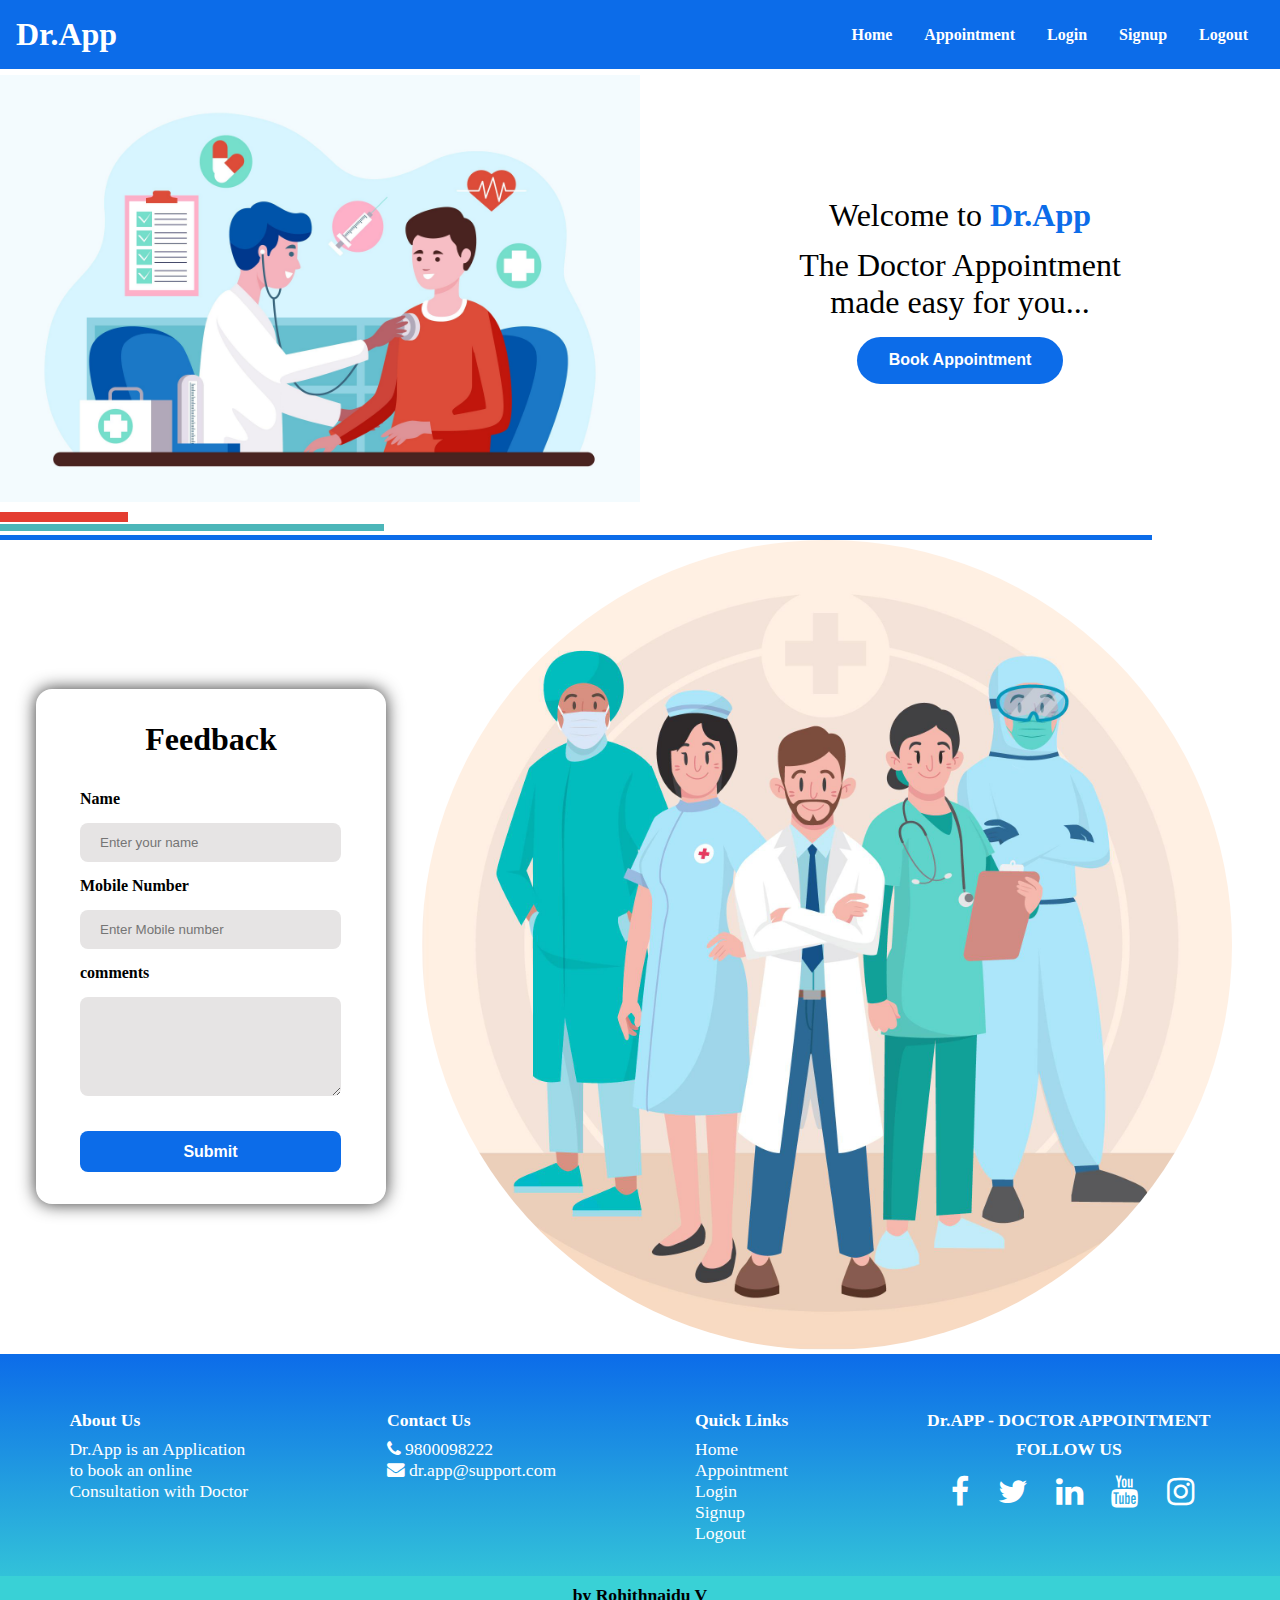
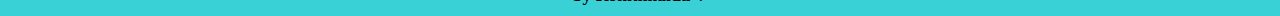
<file: Dr.App/index.html>
<!DOCTYPE html>
<html lang="en">

<head>
  <meta charset="UTF-8">
  <meta http-equiv="X-UA-Compatible" content="IE=edge">
  <meta name="viewport" content="width=device-width, initial-scale=1.0">
  <title>Home page</title>
  <link rel="stylesheet" href="https://cdnjs.cloudflare.com/ajax/libs/font-awesome/4.7.0/css/font-awesome.min.css">
  <link rel="stylesheet" href="style.css">
  <style>
    .forms {
      max-width: 350px;
      max-height: 600px;
      border-radius: 1rem;
      padding: 16px;
      background-color: white;
      margin: 7% auto;
      box-shadow: 0 0 17px #333;
    }

    input,
    textarea {
      width: 90%;
      padding: 12px 20px;
      margin: 15px 0;
      display: inline-block;
      border-radius: 0.5rem;
      background-color: rgb(230, 228, 228);
      border: none;
      outline: none;
    }
  </style>
</head>

<body>
  <nav id="navbar">
    <h1 class="logo">Dr.App</h1>
    <ul>
      <li><a href="index.html">Home</a></li>
      <li><a href="doctors.html">Appointment</a></li>
      <li><a href="login.html">Login</a></li>
      <li><a href="signup.html">Signup</a></li>
      <li><a href="login.html">Logout</a></li>
    </ul>
  </nav>

  <div class="container">
    <div class="docpat-img">
      <img src="images/docpat.jpg" alt="doctor patient image">
    </div>
    <div class="description">
      <p id="welcome">Welcome to <span>Dr.App</span></p>
      <p>The Doctor Appointment made easy for you... </p>
      <button onclick="window.location.href='doctors.html'">Book Appointment</button>
    </div>
  </div>

  <div class="line">
    <span class="line-1"></span><br>
    <span class="line-2"></span><br>
    <span class="line-3"></span><br>
  </div>

  <div class="container">
    <div class="forms">
      <div class="header">
        <h1>Feedback</h1>
      </div>
      <div class="main">
        <form>
          <label for="uname"><b>Name</b></label>
          <input type="text" placeholder="Enter your name" name="uname"
            title="must contain min 4 characters and max upto 25 characters only" pattern="[A-Za-z\s]{4,25}" required>

          <label for="mob"><b>Mobile Number</b></label>
          <input type="tel" placeholder="Enter Mobile number" name="mob" pattern="[6-9]{1}[0-9]{9}"
            title="Mobile number starting with 6,7,8 or 9 is only accepted and only 10 numbers" required>

          <label for="comment"><b>comments</b></label>
          <textarea name="comment" id="comment" cols="30" rows="5" required></textarea>
          <button id="form-button" type="submit">Submit</button>
        </form>
      </div>
    </div>
    <div class="doctors-img">
      <img src="images/doctors.jpg" alt="doctors image">
    </div>
  </div>

  <footer>
    <div class="foot">
      <div class="about">
        <h4>About Us</h4>
        <p>Dr.App is an Application<br>to book an online<br>Consultation with Doctor</p>
      </div>
      <div class="contact">
        <h4>Contact Us</h4>
        <p class="fa fa-phone"> 9800098222</p> <br>
        <p class="fa fa-envelope"> dr.app&#64support.com</p>
      </div>
      <div class="qlinks">
        <p>Quick Links</p>
        <ul>
          <li><a href="index.html">Home</a></li>
          <li><a href="doctors.html">Appointment</a></li>
          <li><a href="login.html">Login</a></li>
          <li><a href="signup.html">Signup</a></li>
          <li><a href="login.html">Logout</a></li>
        </ul>
      </div>
      <div class="icons">
        <p>Dr.APP - DOCTOR APPOINTMENT</p>
        <p>FOLLOW US</p>
        <a href="#" class="fa fa-facebook"></a>
        <a href="#" class="fa fa-twitter"></a>
        <a href="#" class="fa fa-linkedin"></a>
        <a href="#" class="fa fa-youtube"></a>
        <a href="#" class="fa fa-instagram"></a>
      </div>
    </div>
    <p id="by">by Rohithnaidu V</p>
  </footer>
</body>

</html>
</file>
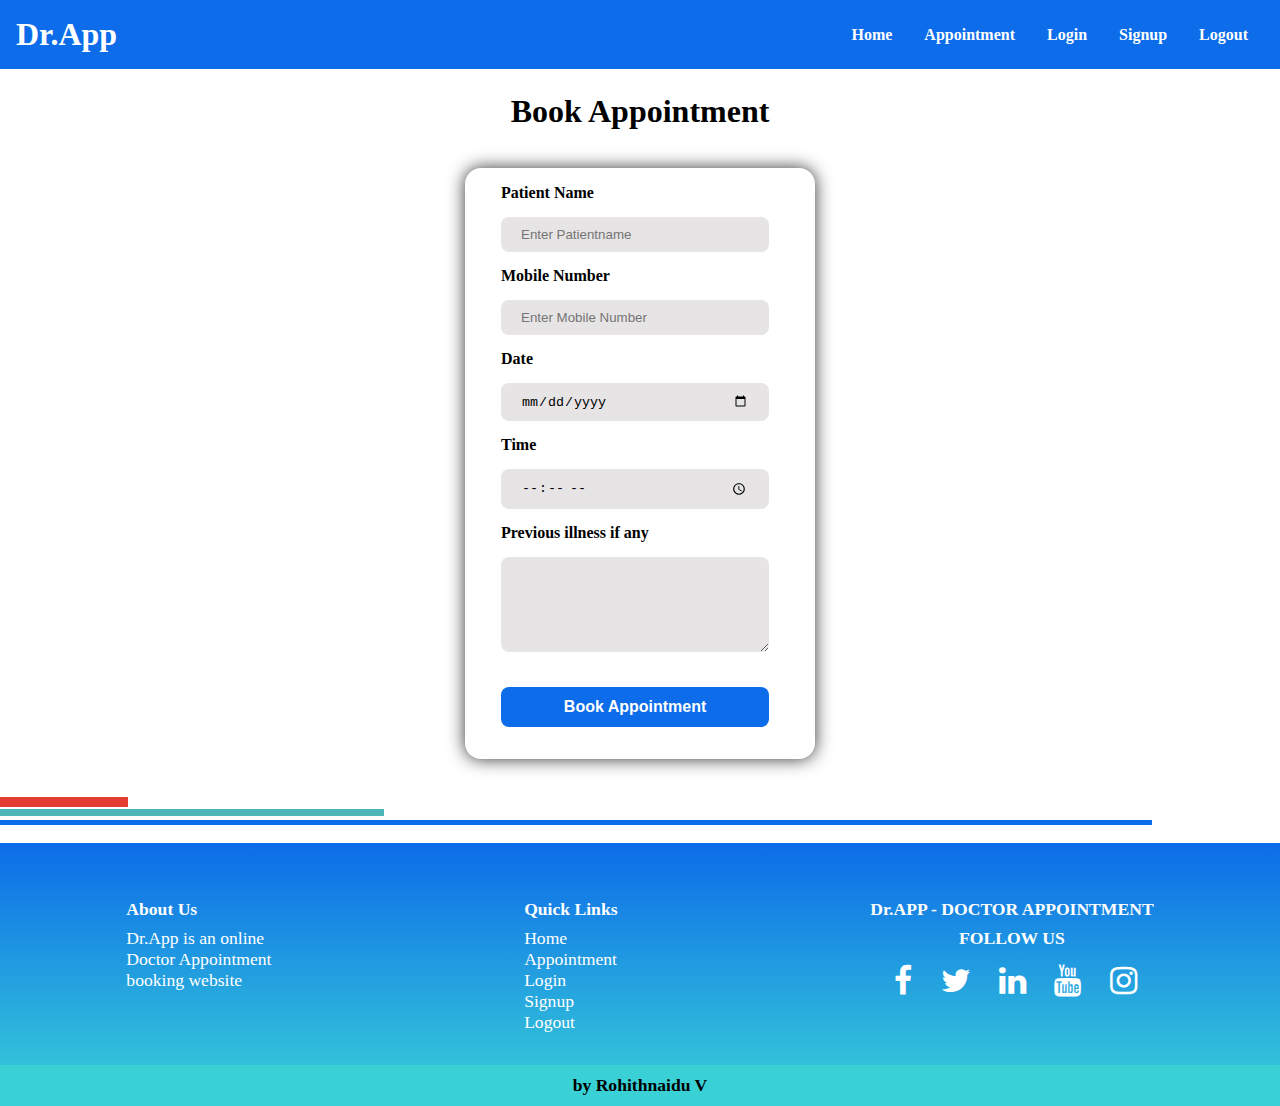
<file: Dr.App/appointment.html>
<!DOCTYPE html>
<html lang="en">

<head>
    <meta charset="UTF-8">
    <meta http-equiv="X-UA-Compatible" content="IE=edge">
    <meta name="viewport" content="width=device-width, initial-scale=1.0">
    <title>Appointment page</title>
    <link rel="stylesheet" href="style.css">
    <link rel="stylesheet" href="https://cdnjs.cloudflare.com/ajax/libs/font-awesome/4.7.0/css/font-awesome.min.css">
    <style>
        .login {
            max-width: 350px;
            max-height: 600px;
            border-radius: 1rem;
            padding: 16px;
            background-color: white;
            margin: 3% auto;
            box-shadow: 0 0 17px #333;
        }

        input,
        textarea {
            width: 90%;
            padding: 10px 20px;
            margin: 15px 0;
            display: inline-block;
            border-radius: 0.5rem;
            background-color: rgb(230, 228, 228);
            border: none;
            outline: none;
        }

        .main {
            padding-left: 20px;
        }

        #login-button {
            width: 90%;
            margin: 1rem 0;
            padding: 0.7rem 1rem;
            border: none;
            outline: none;
            border-radius: 0.5rem;
            background-color: #0c6ce9;
            color: #ffffff;
            font-weight: bold;
            font-size: 1rem;
        }

        #login-button:hover {
            background-color: rgb(76, 182, 185);
        }
    </style>
</head>

<body>
    <nav id="navbar">
        <h1 class="logo">Dr.App</h1>
        <ul>
            <li><a href="index.html">Home</a></li>
            <li><a href="doctors.html">Appointment</a></li>
            <li><a href="login.html">Login</a></li>
            <li><a href="signup.html">Signup</a></li>
            <li><a href="login.html">Logout</a></li>
        </ul>
    </nav>

    <h1 id="bookapp">Book Appointment</h1>

    <div class="login">
        <div class="main">
            <form>
                <label for="pname"><b>Patient Name</b></label>
                <input type="text" placeholder="Enter Patientname" name="pname" required>
                <label for="mob"><b>Mobile Number</b></label>
                <input type="number" placeholder="Enter Mobile Number" name="mob" required>
                <label for="date"><b>Date</b></label>
                <input type="date" name="date" required>
                <label for="time"><b>Time</b></label>
                <input type="time" name="time" required>
                <label for="comment"><b>Previous illness if any</b></label>
                <textarea name="comment" id="" cols="30" rows="5"></textarea>
                <button id="login-button" type="submit">Book Appointment</button>
            </form>
        </div>
    </div>

    <div class="line">
        <span class="line-1"></span><br>
        <span class="line-2"></span><br>
        <span class="line-3"></span><br>
    </div>
    <br>



    <footer>
        <div class="foot">
            <div class="about">
                <h4>About Us</h4>
                <p>Dr.App is an online <br> Doctor Appointment <br> booking website</p>
            </div>
            <div class="qlinks">
                <p>Quick Links</p>
                <ul>
                    <li><a href="index.html">Home</a></li>
                    <li><a href="doctors.html">Appointment</a></li>
                    <li><a href="login.html">Login</a></li>
                    <li><a href="signup.html">Signup</a></li>
                    <li><a href="login.html">Logout</a></li>
                </ul>
            </div>
            <div class="icons">
                <p>Dr.APP - DOCTOR APPOINTMENT</p>
                <p>FOLLOW US</p>
                <a href="#" class="fa fa-facebook"></a>
                <a href="#" class="fa fa-twitter"></a>
                <a href="#" class="fa fa-linkedin"></a>
                <a href="#" class="fa fa-youtube"></a>
                <a href="#" class="fa fa-instagram"></a>
            </div>
        </div>
        <p id="by">by Rohithnaidu V</p>
    </footer>
</body>

</html>
</file>
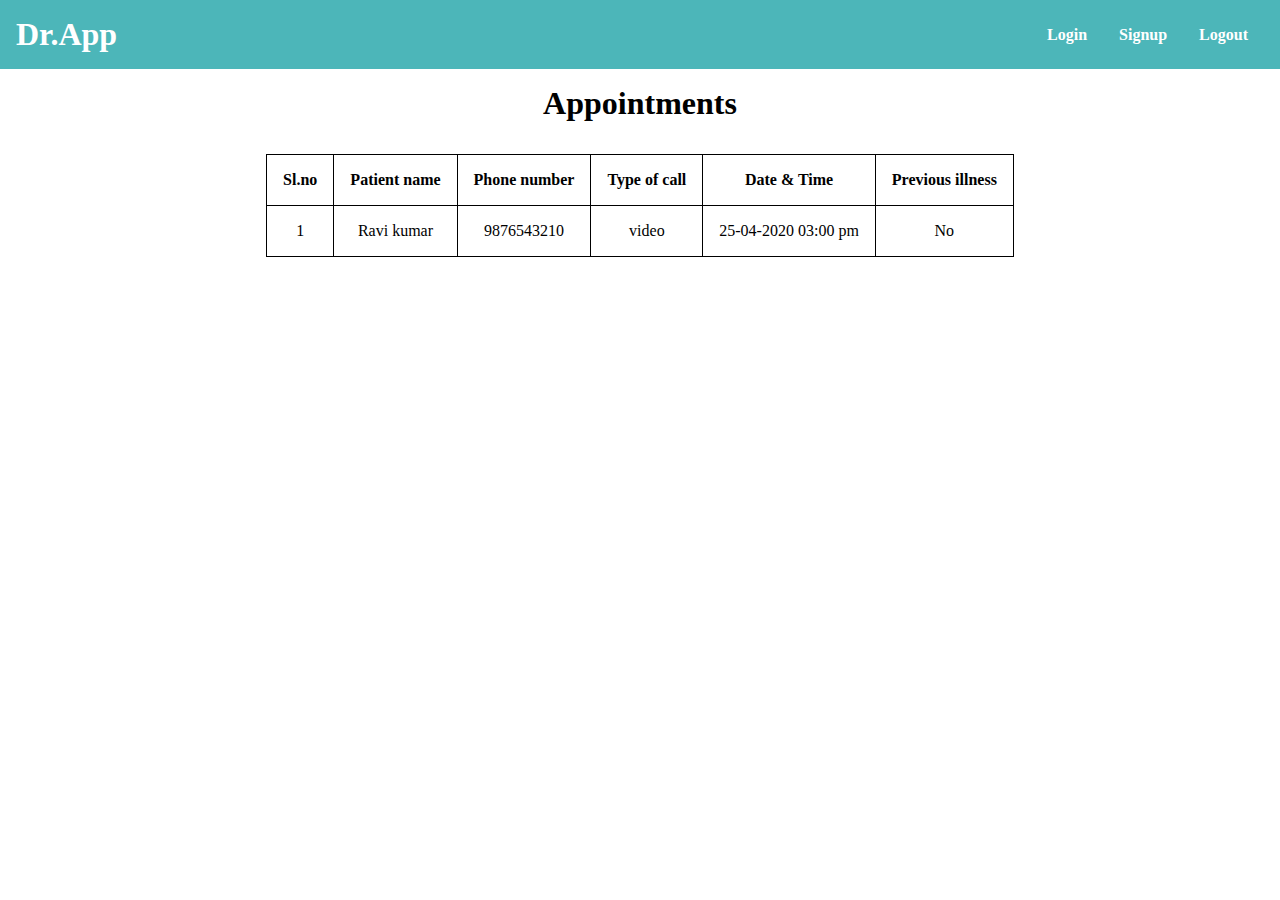
<file: Dr.App/doctorDashboard.html>
<!DOCTYPE html>
<html lang="en">

<head>
    <meta charset="UTF-8">
    <meta http-equiv="X-UA-Compatible" content="IE=edge">
    <meta name="viewport" content="width=device-width, initial-scale=1.0">
    <title>Doctor Dashboard</title>
    <link rel="stylesheet" href="style.css">
    <style>
        #navbar {
            background-color: rgb(76, 182, 185);
        }
        table, tr, td, th {
            border: 1px solid black;
            border-collapse: collapse;
            padding: 1rem;
            margin: auto;
            text-align: center;
        }
    </style>
</head>

<body>
    <nav id="navbar">
        <h1 class="logo">Dr.App</h1>
        <ul>
            <li><a href="login.html">Login</a></li>
            <li><a href="doctorRegistration.html">Signup</a></li>
            <li><a href="login.html">Logout</a></li>
        </ul>
    </nav>
    <div class="header">
        <h1>Appointments</h1>
    </div>

    <table>
        <tr>
            <th>Sl.no</th>
            <th>Patient name</th>
            <th>Phone number</th>
            <th>Type of call</th>
            <th>Date & Time</th>
            <th>Previous illness</th>
        </tr>
        <tr>
            <td>1</td>
            <td>Ravi kumar</td>
            <td>9876543210</td>
            <td>video</td>
            <td>25-04-2020 03:00 pm</td>
            <td>No</td>
        </tr>
    </table>
</body>

</html>
</file>
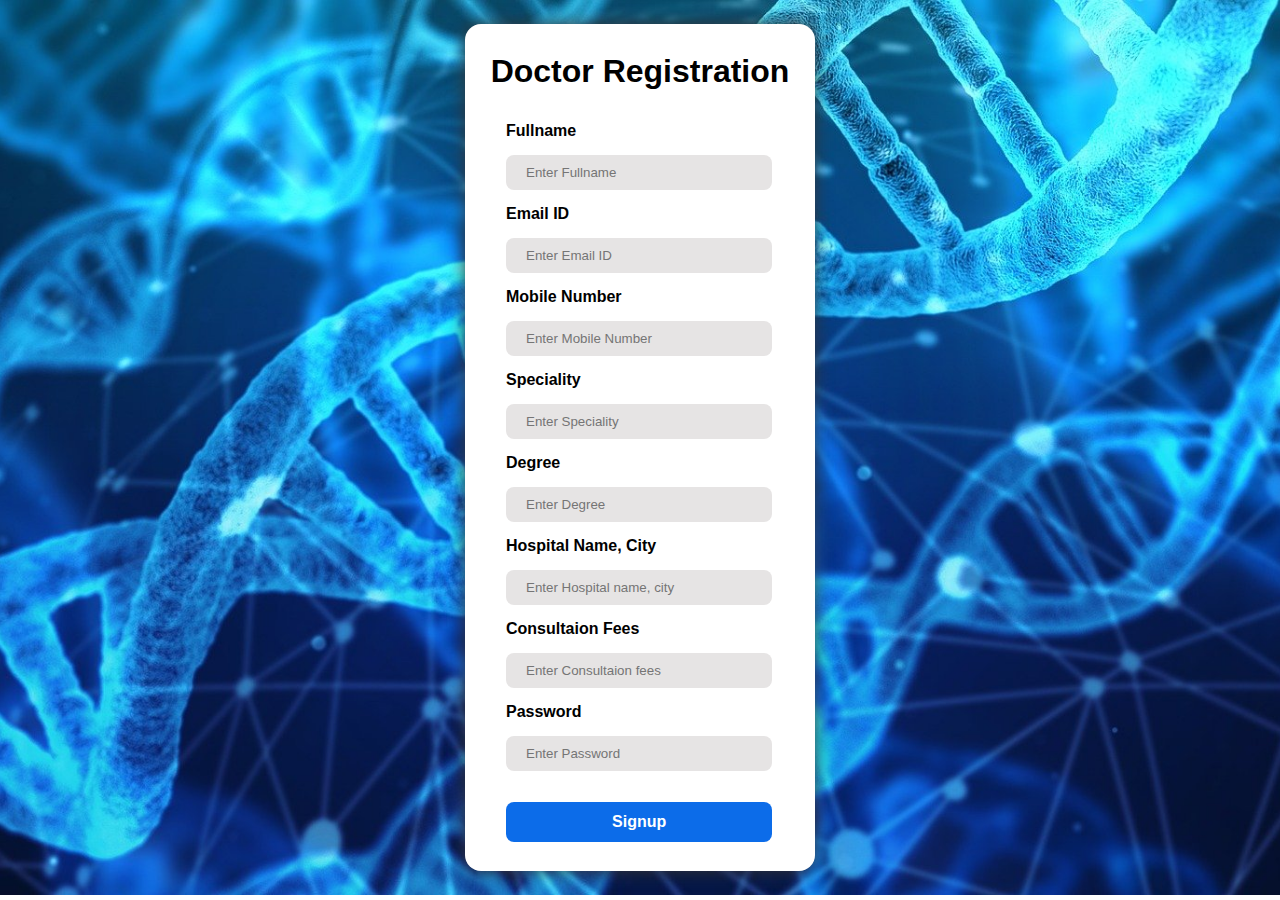
<file: Dr.App/doctorRegistration.html>
<!DOCTYPE html>
<html lang="en">

<head>
    <meta charset="UTF-8">
    <meta http-equiv="X-UA-Compatible" content="IE=edge">
    <meta name="viewport" content="width=device-width, initial-scale=1.0">
    <title>Doctor Registration</title>
    <link rel="stylesheet" href="style.css">
    <style>
        .forms {
            max-width: 350px;
            max-height: 1000px;
            border-radius: 1rem;
            padding: 13px;
            background-color: white;
            margin: 1.5rem auto;
            box-shadow: 0 0 17px #333;
        }

        input {
            width: 90%;
            padding: 10px 20px;
            margin: 15px 0;
            display: inline-block;
            border-radius: 0.5rem;
            background-color: rgb(230, 228, 228);
            border: none;
            outline: none;
        }
    </style>
</head>

<body>

    <body class="body">
        <div class="forms">
            <div class="header">
                <h1>Doctor Registration</h1>
            </div>
            <div class="main">
                <form onsubmit="success()">
                    <label for="uname"><b>Fullname</b></label>
                    <input type="text" placeholder="Enter Fullname" name="uname"
                        title="must contain min 4 characters and max upto 25 characters only" pattern="[A-Za-z\s]{4,25}"
                        required>

                    <label for="email"><b>Email ID</b></label>
                    <input type="email" placeholder="Enter Email ID" name="email"
                        pattern="[a-zA-Z0-9+_.-]+@[a-zA-Z]+.[a-z]{2,}"
                        title="should contain @, . dot, min 2 characters after dot" required>

                    <label for="mob"><b>Mobile Number</b></label>
                    <input type="tel" placeholder="Enter Mobile Number" name="mob" pattern="[6-9]{1}[0-9]{9}"
                        title="Mobile number starting with 6,7,8 or 9 is only accepted and only 10 numbers" required>

                    <label for="spec"><b>Speciality</b></label>
                    <input type="text" placeholder="Enter Speciality" name="spec"
                        title="must contain min 3 characters and max upto 25 characters only" pattern="[A-Za-z\s]{3,25}"
                        required>

                    <label for="degree"><b>Degree</b></label>
                    <input type="text" placeholder="Enter Degree" name="degree"
                        title="must contain min 4 characters and max upto 25 characters only" pattern="[A-Za-z\s]{4,25}"
                        required>

                    <label for="hname"><b>Hospital Name, City</b></label>
                    <input type="text" placeholder="Enter Hospital name, city" name="hname"
                        title="must contain min 4 characters and max upto 25 characters only and hospital name,city" pattern="[A-Za-z\s]+,[A-Za-z\s]{4,25}"
                        required>

                    <label for="fee"><b>Consultaion Fees</b></label>
                    <input type="tel" placeholder="Enter Consultaion fees" name="fee"
                        title="should contain only numbers" pattern="[0-9]{3,}"
                        required>
                    <label for="psw"><b>Password</b></label>
                    <input type="password" placeholder="Enter Password" name="psw"
                        pattern="(?=.*[a-z])(?=.*[A-Z])(?=.*\d)(?=.*[@$!%*?&])[A-Za-z\d@$!%*?&]{8,}"
                        title="Must contain at least 1 number,1 uppercase,1 lowercase letter and 1 special character, and at least 8 or more characters"
                        required>

                    <button id="form-button" type="submit">Signup</button>
                </form>
            </div>
        </div>
    </body>

    <script>
        function success() {
            alert("Registration Successfull");
        }
    </script>

</body>

</html>
</file>
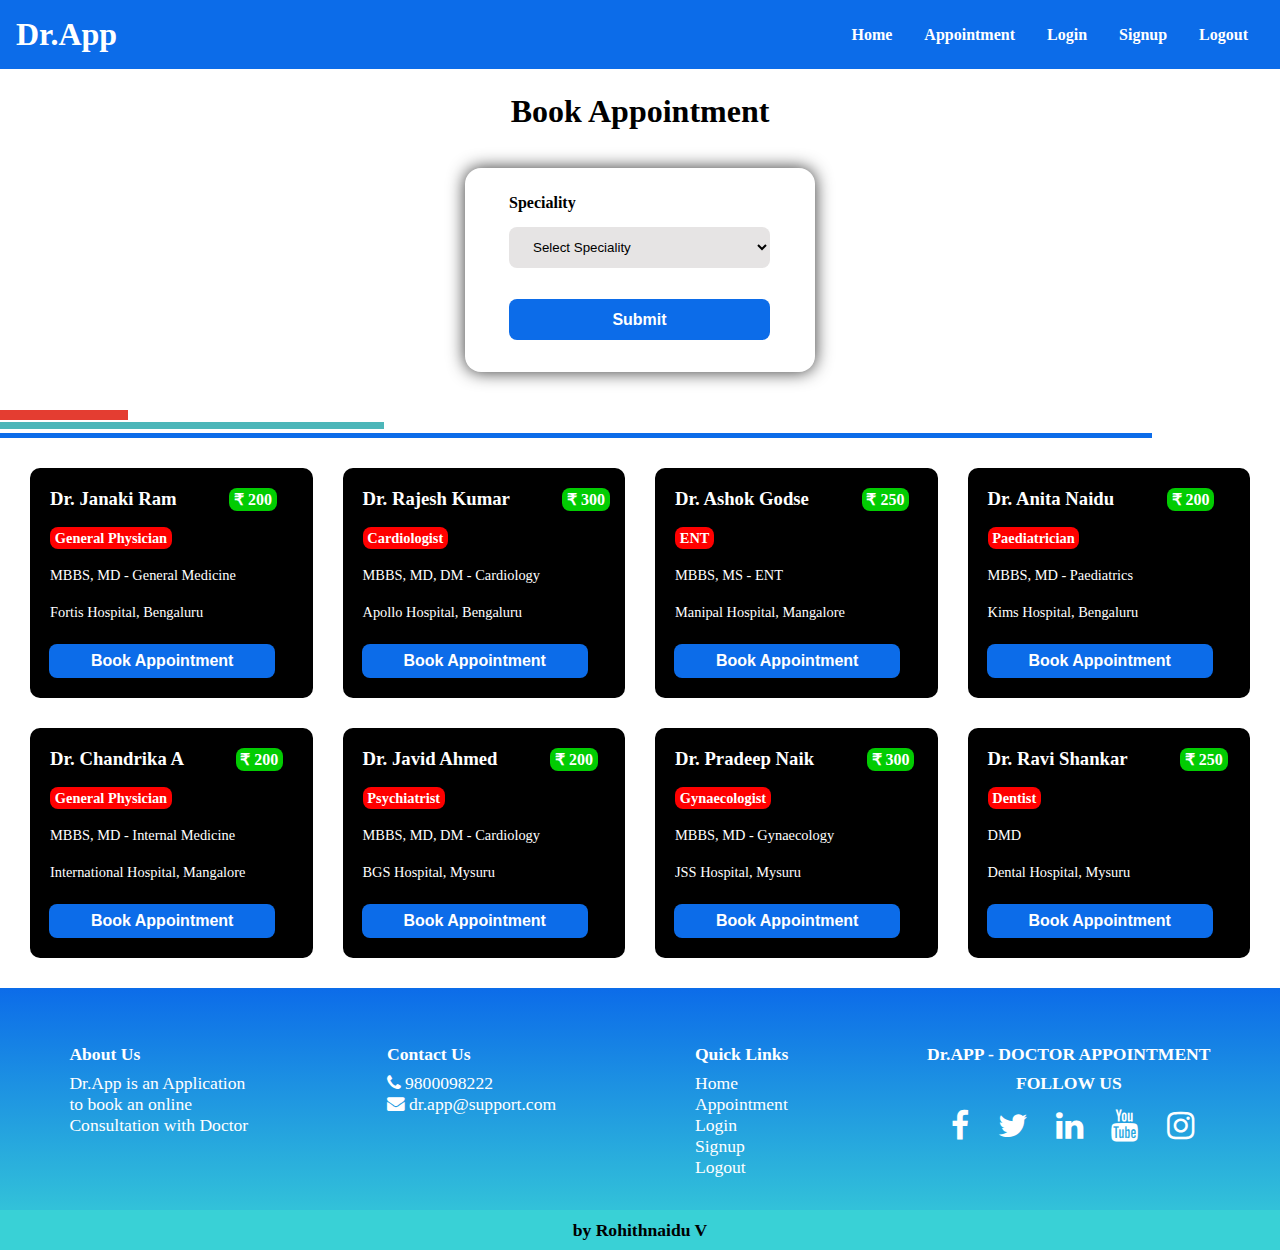
<file: Dr.App/doctors.html>
<!DOCTYPE html>
<html lang="en">

<head>
    <meta charset="UTF-8">
    <meta http-equiv="X-UA-Compatible" content="IE=edge">
    <meta name="viewport" content="width=device-width, initial-scale=1.0">
    <title>Doctors list</title>
    <link rel="stylesheet" href="style.css">
    <link rel="stylesheet" href="https://cdnjs.cloudflare.com/ajax/libs/font-awesome/4.7.0/css/font-awesome.min.css">
    <style>
        .forms {
            max-width: 350px;
            max-height: 600px;
            border-radius: 1rem;
            padding: 26px 16px 16px 16px;
            background-color: white;
            margin: 3% auto;
            box-shadow: 0 0 17px #333;
        }

        select {
            width: 90%;
            padding: 12px 20px;
            margin: 15px 0;
            display: inline-block;
            border-radius: 0.5rem;
            background-color: rgb(230, 228, 228);
            border: none;
            outline: none;
        }

        .bookapp-button {
            width: 80%;
            margin: 0.8rem 0 0 1.2rem;
            padding: 0.5rem 1rem;
            border: none;
            outline: none;
            border-radius: 0.5rem;
            background-color: #0c6ce9;
            color: #ffffff;
            font-weight: bold;
            font-size: 1rem;
        }
    </style>
</head>

<body>
    <nav id="navbar">
        <h1 class="logo">Dr.App</h1>
        <ul>
            <li><a href="index.html">Home</a></li>
            <li><a href="doctors.html">Appointment</a></li>
            <li><a href="login.html">Login</a></li>
            <li><a href="signup.html">Signup</a></li>
            <li><a href="login.html">Logout</a></li>
        </ul>
    </nav>

    <h1 id="bookapp">Book Appointment</h1>

    <div class="forms">
        <div class="main">
            <form>
                <label for="speciality"><b>Speciality</b></label>
                <select name="speciality" required>
                    <option value="">Select Speciality</option>
                    <option value="General Physician">General Physician</option>
                    <option value="ENT">ENT</option>
                    <option value="Gynaecologist">Gynaecologist</option>
                    <option value="Paediatrician">Paediatrician</option>
                    <option value="Cardiologist">Cardiologist</option>
                    <option value="Dentist">Dentist</option>
                    <option value="Orthapaedic Surgeon">Orthapaedic Surgeon</option>
                    <option value="Psychiatrist">Psychiatrist</option>
                    <option value="Radiologist">Radiologist</option>
                </select>
                <button id="form-button" type="submit">Submit</button>
            </form>
        </div>
    </div>

    <div class="line">
        <span class="line-1"></span><br>
        <span class="line-2"></span><br>
        <span class="line-3"></span><br>
    </div>

    <div class="doctors-list">
        <div class="row">
            <div class="column">
                <h3>Dr. Janaki Ram <span>&#8377 200</span></h3>
                <p><span>General Physician</span></p>
                <p>MBBS, MD - General Medicine</p>
                <p>Fortis Hospital, Bengaluru</p>
                <button class="bookapp-button" onclick="window.location.href='appointment.html'">Book
                    Appointment</button>
            </div>
            <div class="column">
                <h3>Dr. Rajesh Kumar <span>&#8377 300</span></h3>
                <p><span>Cardiologist</span></p>
                <p>MBBS, MD, DM - Cardiology</p>
                <p>Apollo Hospital, Bengaluru</p>
                <button class="bookapp-button" onclick="window.location.href='appointment.html'">Book
                    Appointment</button>
            </div>
            <div class="column">
                <h3>Dr. Ashok Godse <span>&#8377 250</span></h3>
                <p><span>ENT</span></p>
                <p>MBBS, MS - ENT</p>
                <p>Manipal Hospital, Mangalore</p>
                <button class="bookapp-button" onclick="window.location.href='appointment.html'">Book
                    Appointment</button>
            </div>
            <div class="column">
                <h3>Dr. Anita Naidu <span>&#8377 200</span></h3>
                <p><span>Paediatrician</span></p>
                <p>MBBS, MD - Paediatrics</p>
                <p>Kims Hospital, Bengaluru</p>
                <button class="bookapp-button" onclick="window.location.href='appointment.html'">Book
                    Appointment</button>
            </div>
        </div>
        <div class="row">
            <div class="column">
                <h3>Dr. Chandrika A <span>&#8377 200</span></h3>
                <p><span>General Physician</span></p>
                <p>MBBS, MD - Internal Medicine</p>
                <p>International Hospital, Mangalore</p>
                <button class="bookapp-button" onclick="window.location.href='appointment.html'">Book
                    Appointment</button>
            </div>
            <div class="column">
                <h3>Dr. Javid Ahmed <span>&#8377 200</span></h3>
                <p><span>Psychiatrist</span></p>
                <p>MBBS, MD, DM - Cardiology</p>
                <p>BGS Hospital, Mysuru</p>
                <button class="bookapp-button" onclick="window.location.href='appointment.html'">Book
                    Appointment</button>
            </div>
            <div class="column">
                <h3>Dr. Pradeep Naik <span>&#8377 300</span></h3>
                <p><span>Gynaecologist</span></p>
                <p>MBBS, MD - Gynaecology</p>
                <p>JSS Hospital, Mysuru</p>
                <button class="bookapp-button" onclick="window.location.href='appointment.html'">Book
                    Appointment</button>
            </div>
            <div class="column">
                <h3>Dr. Ravi Shankar <span>&#8377 250</span></h3>
                <p><span>Dentist</span></p>
                <p>DMD</p>
                <p>Dental Hospital, Mysuru</p>
                <button class="bookapp-button" onclick="window.location.href='appointment.html'">Book
                    Appointment</button>
            </div>
        </div>
    </div>

    <footer>
        <div class="foot">
            <div class="about">
                <h4>About Us</h4>
                <p>Dr.App is an Application<br>to book an online<br>Consultation with Doctor</p>
            </div>
            <div class="contact">
                <h4>Contact Us</h4>
                <p class="fa fa-phone"> 9800098222</p> <br>
                <p class="fa fa-envelope"> dr.app&#64support.com</p>
            </div>
            <div class="qlinks">
                <p>Quick Links</p>
                <ul>
                    <li><a href="index.html">Home</a></li>
                    <li><a href="doctors.html">Appointment</a></li>
                    <li><a href="login.html">Login</a></li>
                    <li><a href="signup.html">Signup</a></li>
                    <li><a href="login.html">Logout</a></li>
                </ul>
            </div>
            <div class="icons">
                <p>Dr.APP - DOCTOR APPOINTMENT</p>
                <p>FOLLOW US</p>
                <a href="#" class="fa fa-facebook"></a>
                <a href="#" class="fa fa-twitter"></a>
                <a href="#" class="fa fa-linkedin"></a>
                <a href="#" class="fa fa-youtube"></a>
                <a href="#" class="fa fa-instagram"></a>
            </div>
        </div>
        <p id="by">by Rohithnaidu V</p>
    </footer>
</body>

</html>
</file>
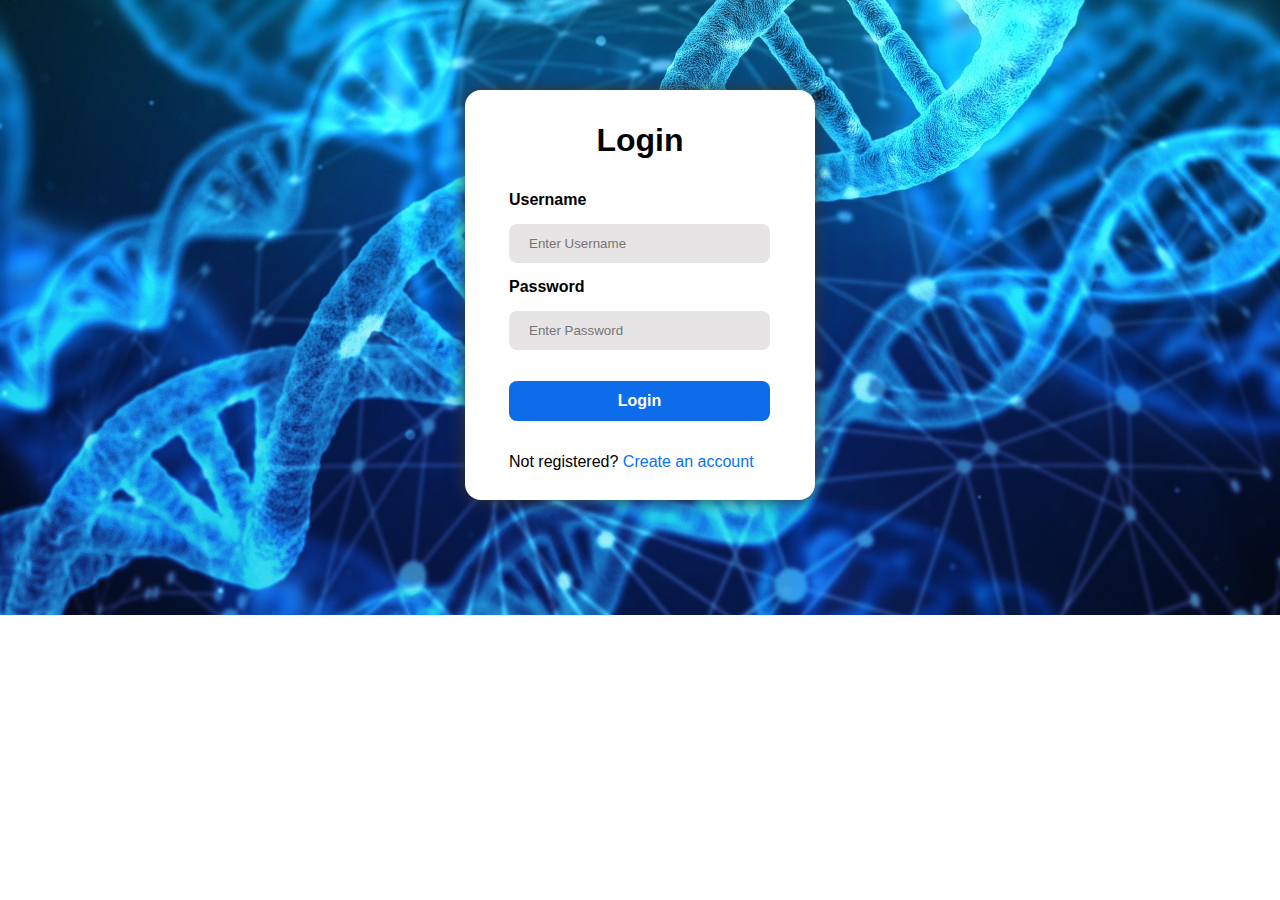
<file: Dr.App/login.html>
<!DOCTYPE html>
<html lang="en">

<head>
  <meta charset="UTF-8">
  <meta http-equiv="X-UA-Compatible" content="IE=edge">
  <meta name="viewport" content="width=device-width, initial-scale=1.0">
  <title>Login</title>
  <link rel="stylesheet" href="style.css">
  <style>
    .forms {
      max-width: 350px;
      max-height: 410px;
      border-radius: 1rem;
      padding: 16px;
      background-color: white;
      margin: 7% auto;
      box-shadow: 0 0 17px #333;
    }

    input {
      width: 90%;
      padding: 12px 20px;
      margin: 15px 0;
      display: inline-block;
      border-radius: 0.5rem;
      background-color: rgb(230, 228, 228);
      border: none;
      outline: none;
    }

    .main p {
      margin: 1rem 0;
    }
  </style>
  <link rel="stylesheet" href="style.css">
</head>

<body class="body">
  <div class="forms">
    <div class="header">
      <h1>Login</h1>
    </div>
    <div class="main">
      <form action="index.html">
        <label for="uname"><b>Username</b></label>
        <input type="text" placeholder="Enter Username" name="uname" required>

        <label for="psw"><b>Password</b></label>
        <input type="password" placeholder="Enter Password" name="psw" required>

        <button id="form-button" type="submit">Login</button>
        <p id="can">Not registered? <a href="signup.html">Create an account</a></p>
      </form>
    </div>
  </div>
</body>

</html>
</file>
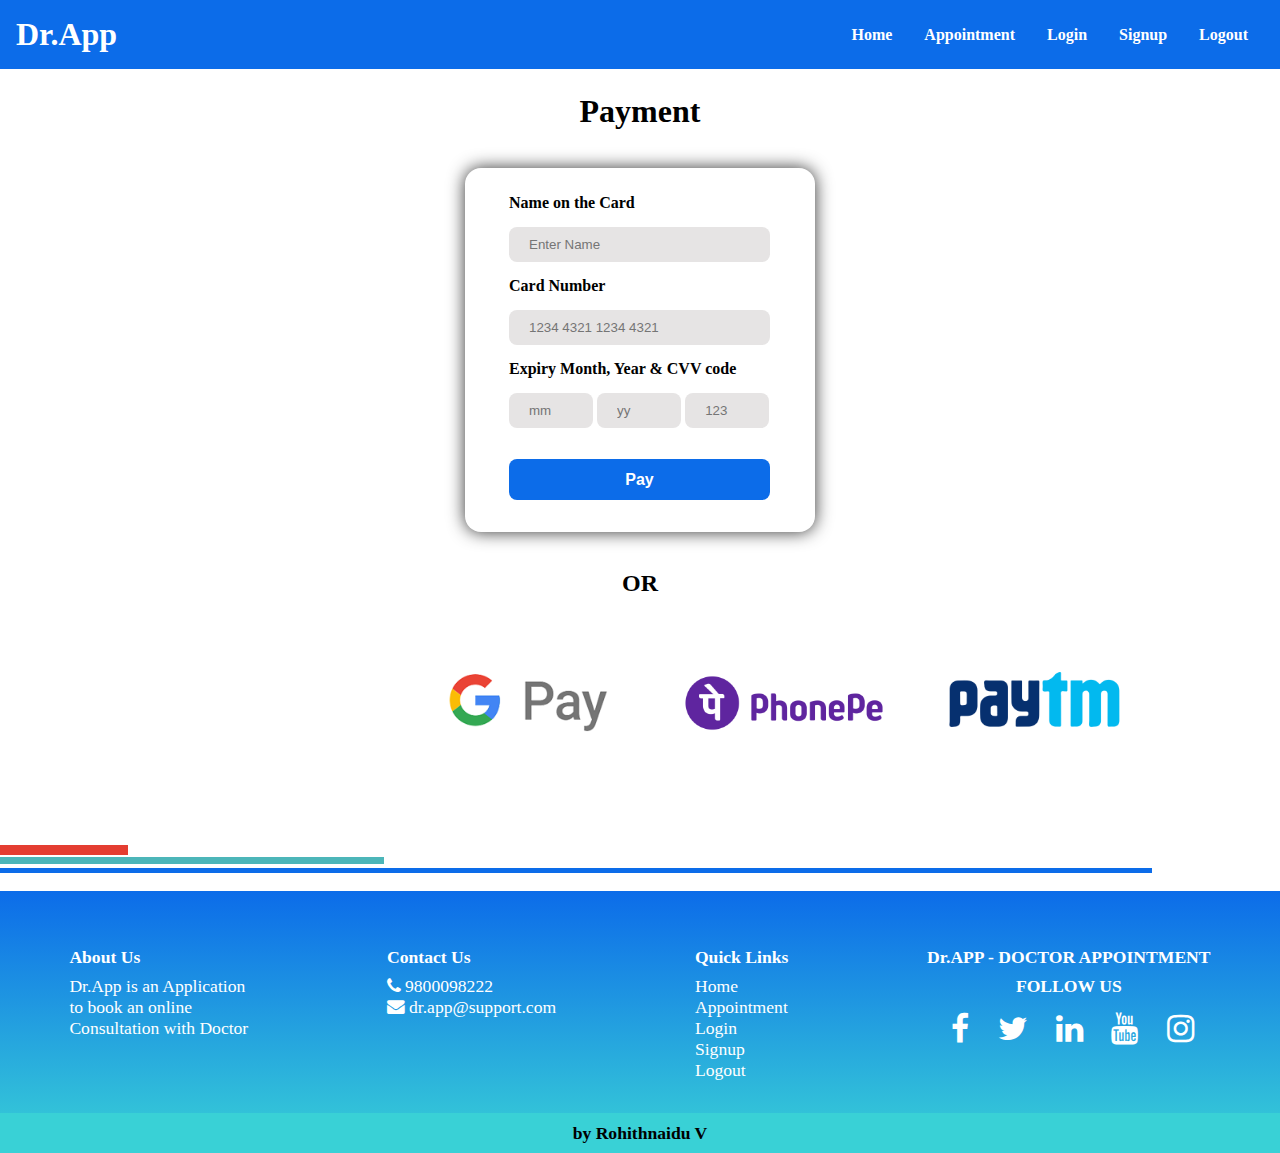
<file: Dr.App/payment.html>
<!DOCTYPE html>
<html lang="en">

<head>
    <meta charset="UTF-8">
    <meta http-equiv="X-UA-Compatible" content="IE=edge">
    <meta name="viewport" content="width=device-width, initial-scale=1.0">
    <title>Payment</title>
    <link rel="stylesheet" href="style.css">
    <link rel="stylesheet" href="https://cdnjs.cloudflare.com/ajax/libs/font-awesome/4.7.0/css/font-awesome.min.css">
    <style>
        .forms {
            max-width: 350px;
            max-height: 700px;
            border-radius: 1rem;
            padding: 26px 16px 16px 16px;
            background-color: white;
            margin: 3% auto;
            box-shadow: 0 0 17px #333;
        }

        input{
            width: 90%;
            padding: 10px 20px;
            margin: 15px 0;
            display: inline-block;
            border-radius: 0.5rem;
            background-color: rgb(230, 228, 228);
            border: none;
            outline: none;
        }
    </style>
</head>

<body>
    <nav id="navbar">
        <h1 class="logo">Dr.App</h1>
        <ul>
            <li><a href="index.html">Home</a></li>
            <li><a href="doctors.html">Appointment</a></li>
            <li><a href="login.html">Login</a></li>
            <li><a href="signup.html">Signup</a></li>
            <li><a href="login.html">Logout</a></li>
        </ul>
    </nav>

    <h1 id="bookapp">Payment</h1>

    <div class="forms">
        <div class="main">
            <form>
                <label for="cname"><b>Name on the Card</b></label>
                <input type="text" placeholder="Enter Name" name="cname" pattern="[A-Za-z\s]{4,25}"
                    title="must contain min 4 characters and max upto 25 characters only" required>

                <label for="cnum"><b>Card Number</b></label>
                <input type="tel" placeholder="1234 4321 1234 4321" name="cnum" pattern="\d{4}\s\d{4}\s\d{4}\s\d{4}"
                    title="Card number should have 16 digits and space in between " required>

                <label for="monyear"><b>Expiry Month, Year & CVV code </b></label> <br>
                <input type="tel" id="month" name="month" placeholder="mm" pattern="[0-12]{2}" required>
                <input type="tel" id="year" name="year" placeholder="yy" pattern="[1-9]{2}" required>
                <input type="tel" id="cvv" name="cvv" placeholder="123" pattern="\d{3}" required>
                <button id="form-button" type="submit">Pay</button>
            </form>
        </div>
    </div>
    <p id="or">OR</p>
    <div class="pay">
        <div><img class="payicon" src="images/google-pay.png" alt="google pay"></div>
        <div><img class="payicon" src="images/PhonePe.png" alt="phone pe"></div>
        <div><img class="payicon" id="paytm" src="images/paytm.png" alt="paytm"></div>
    </div>

    <div class="line">
        <span class="line-1"></span><br>
        <span class="line-2"></span><br>
        <span class="line-3"></span><br>
    </div>
    <br>

    <footer>
        <div class="foot">
            <div class="about">
                <h4>About Us</h4>
                <p>Dr.App is an Application<br>to book an online<br>Consultation with Doctor</p>
            </div>
            <div class="contact">
                <h4>Contact Us</h4>
                <p class="fa fa-phone"> 9800098222</p> <br>
                <p class="fa fa-envelope"> dr.app&#64support.com</p>
            </div>
            <div class="qlinks">
                <p>Quick Links</p>
                <ul>
                    <li><a href="index.html">Home</a></li>
                    <li><a href="doctors.html">Appointment</a></li>
                    <li><a href="login.html">Login</a></li>
                    <li><a href="signup.html">Signup</a></li>
                    <li><a href="login.html">Logout</a></li>
                </ul>
            </div>
            <div class="icons">
                <p>Dr.APP - DOCTOR APPOINTMENT</p>
                <p>FOLLOW US</p>
                <a href="#" class="fa fa-facebook"></a>
                <a href="#" class="fa fa-twitter"></a>
                <a href="#" class="fa fa-linkedin"></a>
                <a href="#" class="fa fa-youtube"></a>
                <a href="#" class="fa fa-instagram"></a>
            </div>
        </div>
        <p id="by">by Rohithnaidu V</p>
    </footer>
</body>

</html>
</file>
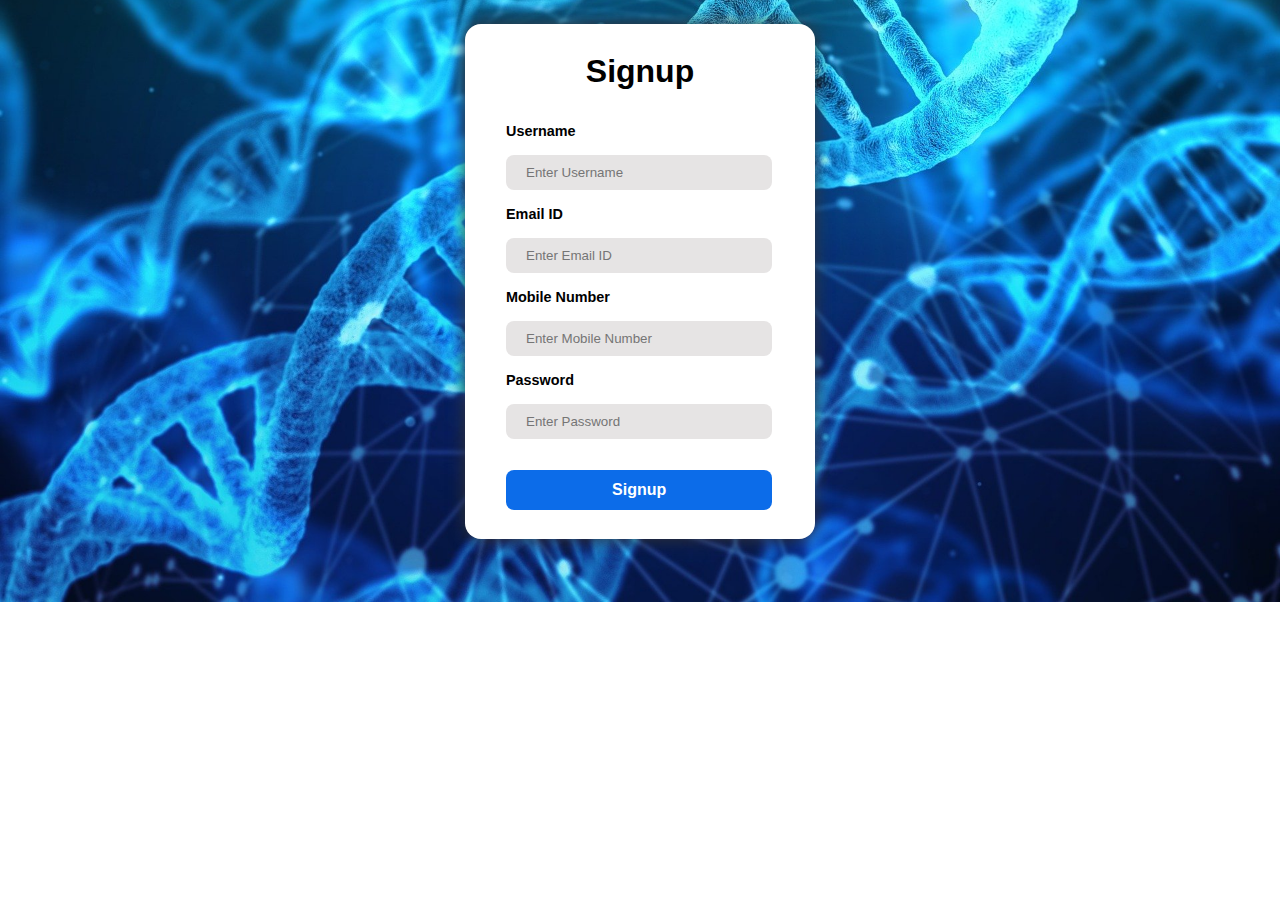
<file: Dr.App/signup.html>
<!DOCTYPE html>
<html lang="en">

<head>
    <meta charset="UTF-8">
    <meta http-equiv="X-UA-Compatible" content="IE=edge">
    <meta name="viewport" content="width=device-width, initial-scale=1.0">
    <title>Signup</title>
    <link rel="stylesheet" href="style.css">
    <style>
        .forms {
            max-width: 350px;
            max-height: 600px;
            border-radius: 1rem;
            padding: 13px;
            background-color: white;
            margin: 1.5rem auto;
            box-shadow: 0 0 17px #333;
        }

        input {
            width: 90%;
            padding: 10px 20px;
            margin: 15px 0;
            display: inline-block;
            border-radius: 0.5rem;
            background-color: rgb(230, 228, 228);
            border: none;
            outline: none;
        }

        label {
            font-size: 0.9rem;
        }
    </style>
    <link rel="stylesheet" href="style.css">
</head>

<body class="body">
    <div class="forms">
        <div class="header">
            <h1>Signup</h1>
        </div>
        <!-- sign up form with validations in html5 -->
        <div class="main">
            <form onsubmit="success()" action="index.html">
                <label for="uname"><b>Username</b></label>
                <input type="text" placeholder="Enter Username" name="uname"
                    title="must contain min 4 characters and max upto 25 characters only" pattern="[A-Za-z]{4,25}"
                    required>

                <label for="email"><b>Email ID</b></label>
                <input type="email" placeholder="Enter Email ID" name="email"
                    pattern="[a-zA-Z0-9+_.-]+@[a-zA-Z]+.[a-z]{2,}"
                    title="should contain @, . dot, min 2 characters after dot" required>

                <label for="mob"><b>Mobile Number</b></label>
                <input type="tel" placeholder="Enter Mobile Number" name="mob" pattern="[6-9]{1}[0-9]{9}"
                    title="Mobile number starting with 6,7,8 or 9 is only accepted and only 10 numbers" required>

                <label for="psw"><b>Password</b></label>
                <input type="password" placeholder="Enter Password" name="psw"
                    pattern="(?=.*[a-z])(?=.*[A-Z])(?=.*\d)(?=.*[@$!%*?&])[A-Za-z\d@$!%*?&]{8,}"
                    title="Must contain at least 1 number,1 uppercase,1 lowercase letter and 1 special character, and at least 8 or more characters"
                    required>

                <button id="form-button" type="submit">Signup</button>
            </form>
        </div>
    </div>
</body>

<script>
    function success() {
        alert("Registration Successfull");
    }
</script>

</html>
</file>
<file: Dr.App/style.css>
* {
    box-sizing: border-box;
    margin: 0;
    padding: 0;
  }
  a {
    text-decoration: none;
  }

  /* login and registration page form and form button */

  .body {
    font-family: sans-serif;
    background-image: url(images/dna.jpg);
    background-repeat: no-repeat;
    background-size: cover;
    background-position: center;
  }
  .header {
    text-align: center;
    margin: 1rem 0 2rem 0;
  }
  .main {
    padding-left: 28px;
  }
  #form-button {
    width: 90%;
    margin: 1rem 0;
    padding: 0.7rem 1rem;
    border: none;
    outline: none;
    border-radius: 0.5rem;
    background-color: #0c6ce9;
    color: #ffffff;
    font-weight: bold;
    font-size: 1rem;
  }
  #form-button:hover, .bookapp-button:hover {
    background-color: rgb(76, 182, 185);
  }
  /* create an account */
  #can a{
    color: #0772fd;
  }
  #can a:hover{
    color: rgb(76, 182, 185);
  }

  /* index page */
/* Navbar */
  #navbar {
    display: flex;
    position: sticky;
    top: 0;
    background: #0c6ce9;
    color: #fff;
    justify-content: space-between;
    z-index: 1;
    padding: 1rem;
  }
  #navbar ul {
    display: flex;
    align-items: center;
    list-style: none;
  }
  
  #navbar ul li a {
    color: #fff;
    padding: 0.75rem;
    margin: 0 0.25rem;
    font-weight: bold;
  }
  
  #navbar ul li a:hover {
    background-color: #ffffff;
    border-radius: 5px;
    color: #000;
  }

/* index page body */
  .container {
    padding: 0;
    display: flex;
    justify-content: space-between;
    align-items: center;
  }
  /* image */
  .docpat-img img{
    max-width: 50vw;
    max-height: 60vh;
}
/* description */
  .description {
    padding: 8rem;
    text-align: center;
    font-size: 2rem;
  }
  #welcome{
    margin-bottom: 0.8rem;
  }
  #welcome span{
    color:#0c6ce9;
    font-weight: bold;
  }
  .description button {
    padding: 0.9rem 2rem;
    border: none;
    outline: none;
    border-radius: 2rem;
    background-color: #0c6ce9;
    color: #ffffff;
    font-size: 1rem;
    font-weight: bold;
    margin-top: 1rem;
  }
  .description button:hover {
    background-color: rgb(76, 182, 185);
  }

/* line design */
  .line-1{
  width: 10vw;
  height: 10px;
  background: #e43d31;
  display: inline-block;
  }
  .line-2{
  width: 30vw;
  height: 7px;
  background: rgb(76, 182, 185);
  display: inline-block;
  }
  .line-3{
  width: 90vw;
  height: 5px;
  background: #0c6ce9;
  display: inline-block;
  }
  .line{
  line-height: 8px;
  }

/* doctors image  */
  .doctors-img img{
  max-width: 90vw;
  max-height: 90vh;
  border-radius: 50%; 
  margin-right: 3rem;
  }
/* footer */
  footer{
  background-image: linear-gradient(#0c6ce9,rgb(57, 209, 214));
  color: rgb(255, 255, 255);
  font-size: 1.1rem;
  }
  .foot{
  display: flex;
  justify-content: space-around;
  padding: 2rem 0;
  }
  .qlinks ul li{
  list-style: none;
  }
  .qlinks ul li a{
  color: white;
  }
  .qlinks ul li a:hover{
    text-decoration: underline;
  }
  .qlinks p, .about h4, .contact h4, .icons p:first-of-type{
  margin:1.5rem 0 0.5rem 0;
  font-weight: bold;
  }
  .icons a{
  color: white;
  font-size: 2rem;
  padding-left: 1.5rem;
  }
  .icons p{
  text-align: center;
  margin-bottom: 1rem;
  font-weight: bold;
  }
  #by{
  text-align: center;
  padding: 0.6rem;
  background-color:rgb(57, 209, 214);
  font-weight: bold;
  color: #000000;
  }

/* doctors list page */

  #bookapp{
  text-align: center;
  margin: 1.5rem 0 1rem 0;
  }

/* doctors list */

  .doctors-list{
  margin: 0 0 30px 30px;
  }
  .row{
  display: flex;
  flex-direction: row;
  }
  .column{
  width: 50%;
  margin: 30px 30px 0 0;
  background-color: #000000;
  color: #ffffff;
  height: 230px;
  border-radius: 10px;
  overflow: hidden;
  }
  .column p{
  padding: 10px 20px;
  font-size: 0.9rem;
  }
  .column h3{
  text-align: left;
  padding: 20px 0 0 20px;
  margin-bottom: 0.6rem;
  }
  .column p span {
    background-color: red;
    border-radius: 0.5rem;
    padding: 0.2rem 0.3rem; 
    font-weight: bold;
  }
  .column h3 span {
    background-color: rgb(2, 204, 2);
    border-radius: 0.5rem;
    padding: 0.2rem 0.3rem; 
    margin-left: 3rem;
    font-size: 1rem;
    font-weight: bold;
  }
  

  /* payment page */
  #month, #year, #cvv {
    width: 29%;
  }
  #or {
    text-align: center;
    font-size: 1.5rem;
    font-weight: bold;
  }
  .pay {
    padding: 0;
    display: flex;
    justify-content: space-around;
    align-items: center;
    margin: 0 25rem 0 25rem;
  }
  .payicon {
    margin: 1rem 0 3rem 0;
    max-width: 20vw;
    max-height: 20vh;
    border-radius: 1rem;
  }
  #paytm {
    margin-left: 2rem;
  }
</file>
